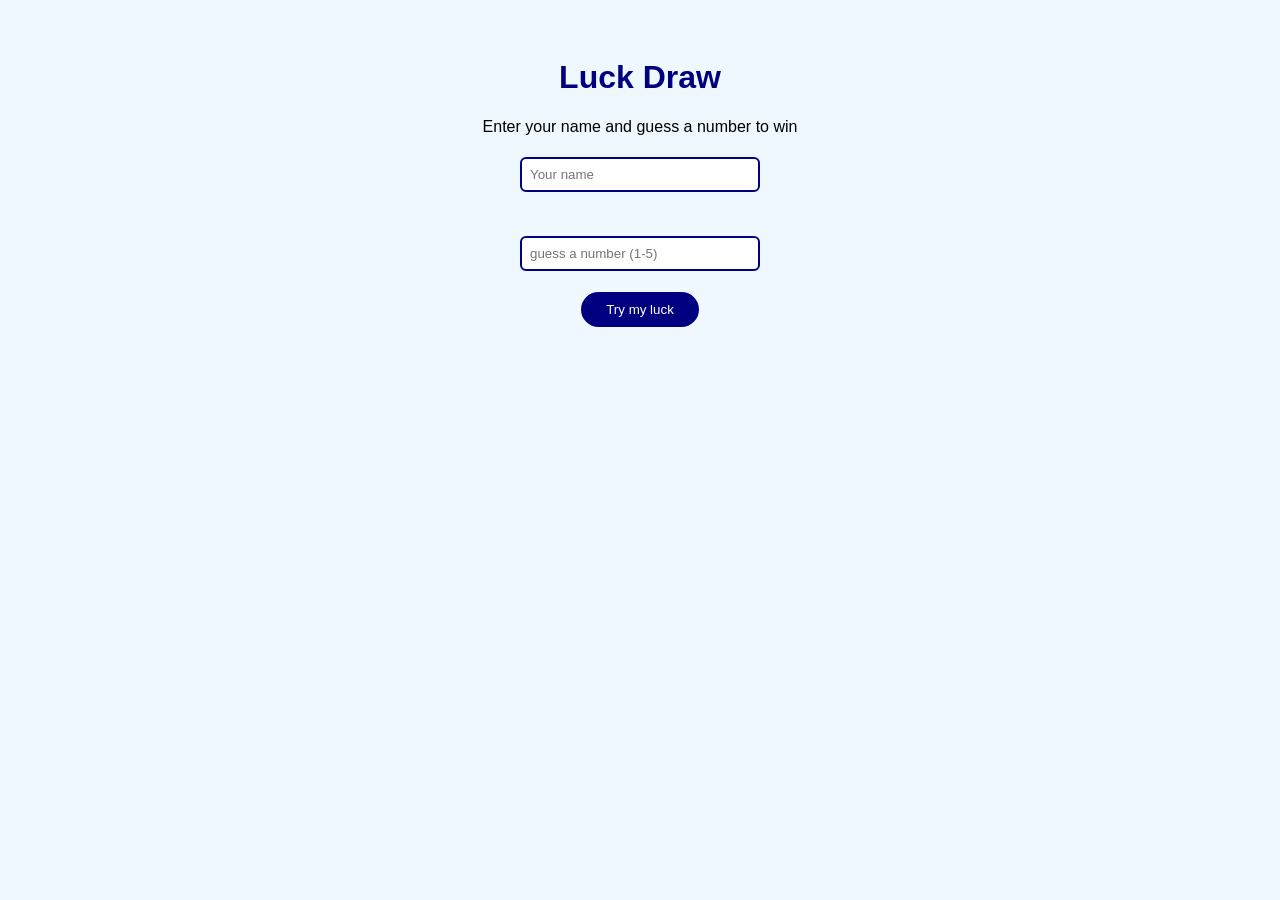
<file: activity.html>
<!DOCTYPE html>
<html>
    <head>
        <title>
            LUCKY DRAW
        </title>
        <style>
            body {

font-family: Arial, sans-serif;

background: aliceblue;

text-align: center;

padding: 30px;

}

h1 {

color: navy;

}

input {

padding: 8px;

margin: 5px;

border: 2px solid navy;

border-radius: 6px;

width: 220px;

}

button {

background: navy;

color: white;

padding: 10px 25px;

border: none;

border-radius: 20px;

cursor: pointer;

}

#timer {

color: grey;

}
        </style>
    </head>
    <body>
        <h1>
            Luck Draw
        </h1>
        <p>
            Enter your name and guess a number to win
        </p>
        <input type="text" id="name" placeholder="Your name" required>
        <br>
        <p id="msg-name">
        </p>
        <br>
        <input type="number" id="guess" placeholder="guess a number (1-5)" required>
        <br>
        <p id="msg-guess">
    </p>
    <button onclick="checkform()"> Try my luck</button>
    <p id="result"></p>
    <p id="timer"></p>
    <script>
        var second=0;
        setInterval(function(){
            second=second+1;
            document.getElementById("timer").textContent="You have been here for "+second+"seconds!";
        },1000);
        function checkform(){
            var name=document.getElementById("name").value;
            var guess=document.getElementById("guess").value;
            var ok=true;
            if (name==""){
                document.getElementById("msg-name").textContent="Plz enter your name";
                document.getElementById("msg-name").style.color="red";
                ok=false;
            }
            else{ document.getElementById("msg-name").textContent="Great name";
                document.getElementById("msg-name").style.color="green";}
                if (name==""){
                document.getElementById("msg-guess").textContent="Plz enter a guess";
                document.getElementById("msg-guess").style.color="red";
                ok=false;
            }
            else{ document.getElementById("msg-guess").textContent="Guess saved";
                document.getElementById("msg-guess").style.color="green";}
                if (ok==true){
                    var lucky=Math.floor(Math.random()*5)+1;
                    if (guess==lucky){
                document.getElementById("result").textContent="You win "+name+" The luck number was "+lucky;
                document.getElementById("result").style.color="green";
                ok=false;
            }
            else{ document.getElementById("result").textContent="So close "+name+" The lucky number was "+lucky+" Try again ";
                document.getElementById("result").style.color="navy";}}}
    </script>
    </body>
</html>
</file>
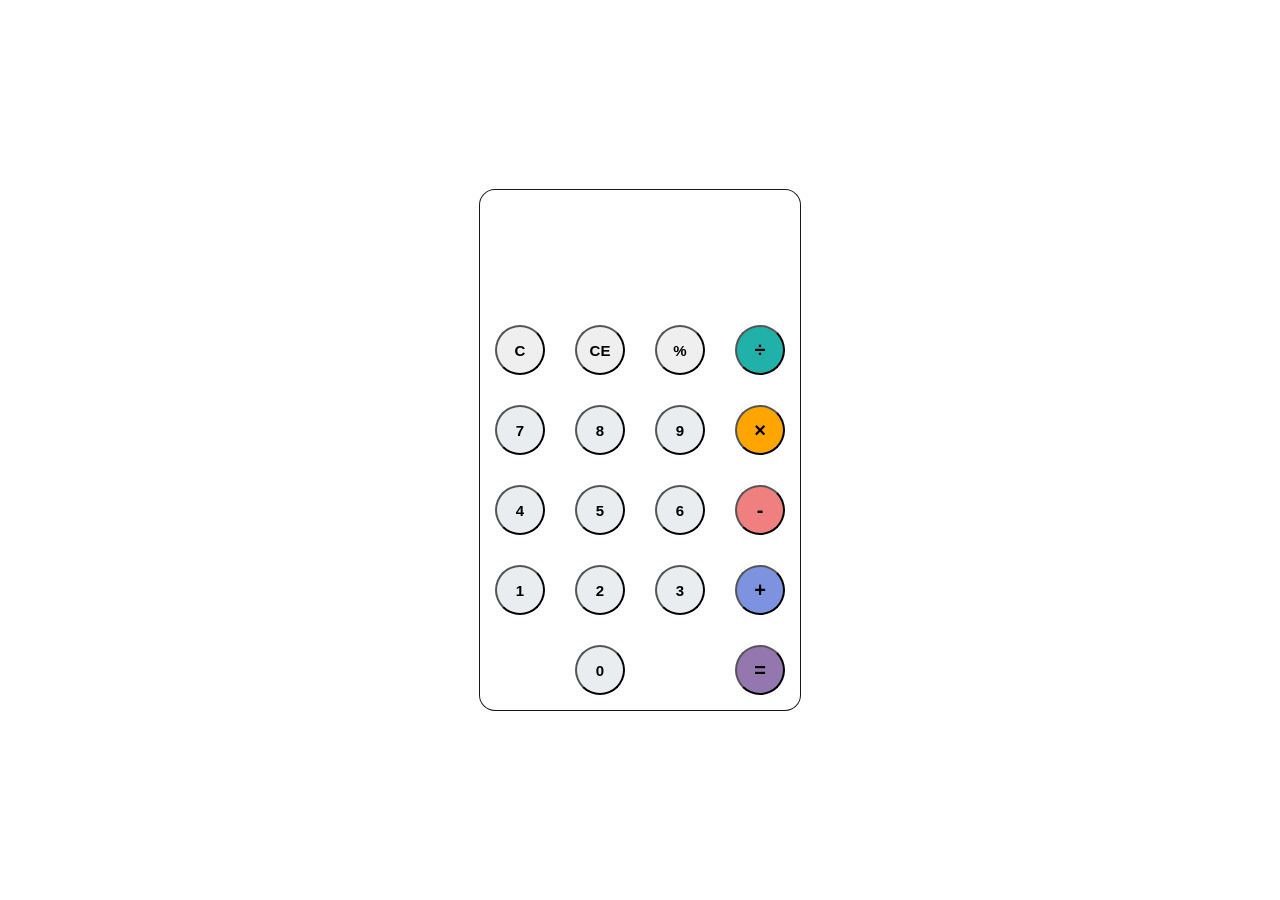
<file: calculator.html>
<!DOCTYPE html>
<html lang="en">
<head>
    <meta charset="UTF-8">
    <meta name="viewport" content="width=device-width, initial-scale=1.0">
    <title>Document</title>
   <style>
    *{
        margin: 0;
    }
    #container{
    width: 100%;
    height: 100vh;
    background-image: url(https://c7.alamy.com/comp/2A18WC9/a-cute-calculator-illustration-vector-for-background-in-blue-and-pink-color-2A18WC9.jpg);
    background-repeat: no-repeat;
    background-size: cover;
    display: flex;
    justify-content: center;
    align-items: center;
}
#calculator{
    height: 520px;
    width: 320px;
    background-color: white;
    margin: 0 auto;
    border-radius: 15px;
    box-shadow: rgba(255, 255, 255, 0.2) 0px 0px 0px 1px inset, rgba(0, 0, 0, 0.9) 0px 0px 0px 1px;
}
#result{
    height: 120px;
}
#history{
    text-align: right;
    height: 20px;
    margin: 0 20px;
    padding-top: 20px;
    font-size: 15px;
    color: #919191;
}
#output{
    text-align: right;
    height: 60px;
    margin: 10px 20px;
    font-size: 30px;
}
#keyboard{
    height: 400px;
}
.operator, .number, .empty{
    width: 50px;
    height: 50px;
    border-radius: 50%;
    margin: 15px;
    float: left;
    border-width: 1;
    font-weight: bold;
    font-size: 15px;
}
.empty{
    border-width: 0;
    background-color:white;
}
.number{
    background-color: #eaedef;
}
.number, .operator{
    cursor: pointer;
}
.operator:active, .number:active{
	font-size: 10px;
	background-color: #919191;
}

button:nth-child(4){
	font-size: 20px;
	background-color: #20b2aa;
}
button:nth-child(8){
	font-size: 20px;
	background-color: #ffa500;
}
button:nth-child(12){
	font-size: 20px;
	background-color: #f08080;
}
button:nth-child(16){
	font-size: 20px;
	background-color: #7d93e0;
}
button:nth-child(20){
	font-size: 20px;
	background-color: #9477af;
}
   </style>
</head>
<body>
    <div id="container">
        <div id="calculator">

            <div id="result">
                <div id="history">
                    <p id="history-value"></p>
                </div>
                <div id="output">
                    <p id="output-value"></p>
                </div>
            </div>

            <div id="keyboard">
                <button class="operator" id="clear">C</button>
                <button class="operator" id="backspace">CE</button>
                <button class="operator" id="%">%</button>
                <button class="operator" id="/">&#247;</button>
                <button class="number" id="7">7</button>
                <button class="number" id="8">8</button>
                <button class="number" id="9">9</button>
                <button class="operator" id="*">&times;</button>
                <button class="number" id="4">4</button>
                <button class="number" id="5">5</button>
                <button class="number" id="6">6</button>
                <button class="operator" id="-">-</button>
                <button class="number" id="1">1</button>
                <button class="number" id="2">2</button>
                <button class="number" id="3">3</button>
                <button class="operator" id="+">+</button>
                <button class="empty" id="empty"></button>
                <button class="number" id="0">0</button>
                <button class="empty" id="empty"></button>
                <button class="operator" id="=">=</button>
            </div>

        </div>
    </div>
    <script>
        function getHistory(){
  return document.getElementById("history-value").innerText;
}
function printHistory(num){
  document.getElementById("history-value").innerText = num;
}
function getOutput(){
  return document.getElementById("output-value").innerText;
}
function printOutput(num){
  if(num==""){
    document.getElementById("output-value").innerText = num;
  }
  else{
    document.getElementById("output-value").innerText = getFormattedNumber(num);
  }
}
function getFormattedNumber(num){
  if(num==" "){
    return "";
  }
  var n = Number(num);
  var value = n.toLocaleString("en");
  return value;
}

function reverseNumberFormat(num){
  return Number(num.replace(/,/g,''));
}

var operator = document.getElementsByClassName("operator");
for(var i = 0; i < operator.length; i++){
  operator[i].addEventListener('click', function(){
    if(this.id == "clear"){
      printHistory("");
      printOutput("");
    }
    else if(this.id == "backspace"){
      var output = reverseNumberFormat(getOutput()).toString();
      if(output){
        output = output.substr(0, output.length - 1);
        printOutput(output);
      }
    }
    else{
      var output = getOutput();
      var history = getHistory();
      if(output == "" && history != ""){
        if(isNaN(history[history.length - 1])){
          history = history.substr(0, history.length - 1);
        }
      }
      if(output != "" || history != ""){
        output = output == "" ? output : reverseNumberFormat(output);
        history = history + output;
        if(this.id == "="){
          var result = eval(history);
          printOutput(result);
          printHistory("");
        }
        else{
          history = history + this.id;
          printHistory(history);
          printOutput("");
        }
      }
    }
  });
}
var number = document.getElementsByClassName("number");
for(var i = 0; i < number.length; i++){
  number[i].addEventListener('click', function(){
    var output = reverseNumberFormat(getOutput());
    if(output != NaN){ // if it is a valid value
      output = output + this.id;
      printOutput(output);
    }
  });
}

    </script>
</body>
</html>
</file>
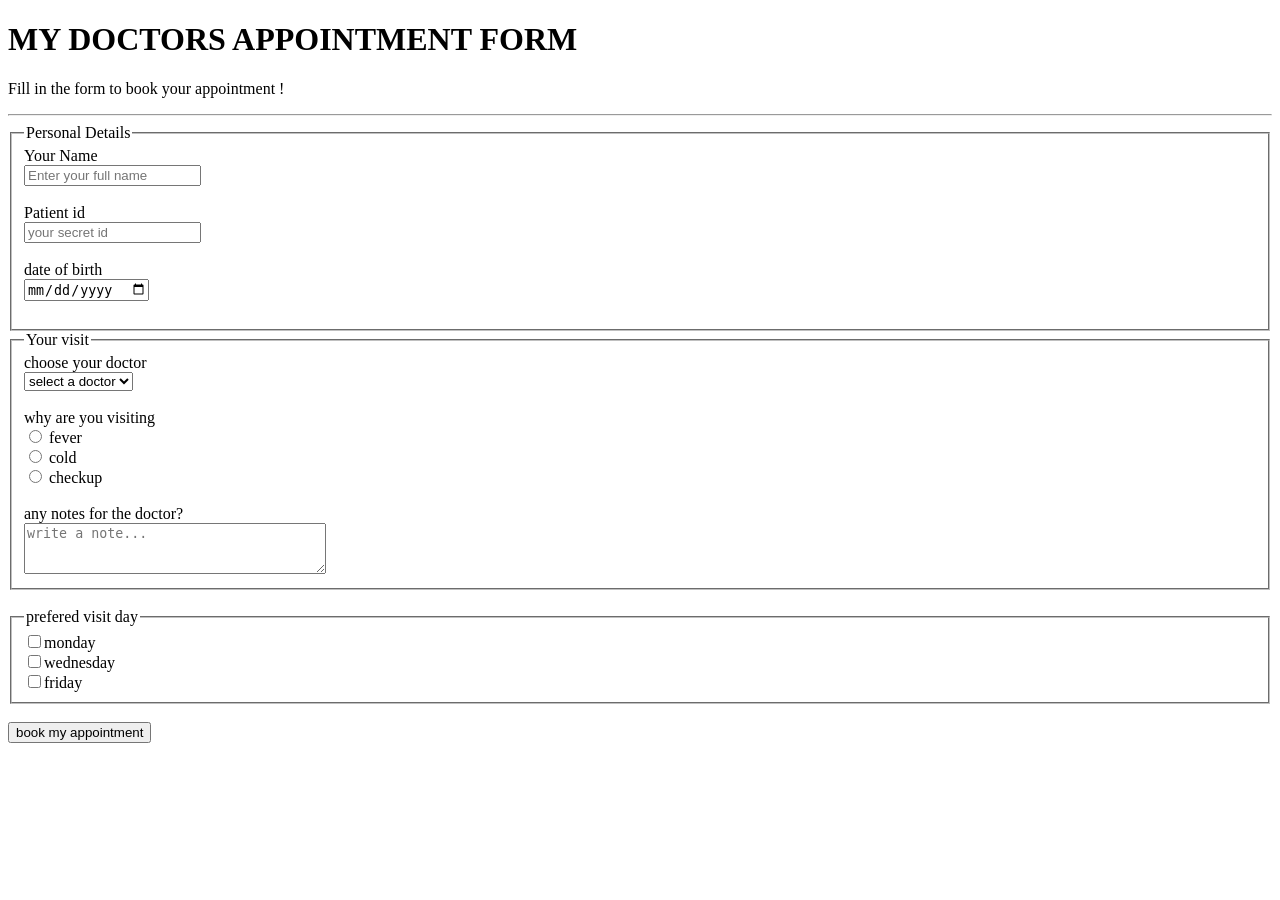
<file: doctor's appointment.html>
<!DOCTYPE html>
<html>
    <head>
        <title>
            MY DOCTORS APPOINTMENT FORM
        </title>
    </head>
    <body>
        <h1>
            MY DOCTORS APPOINTMENT FORM
        </h1>
        <p>
            Fill in the form to book your appointment !
        </p>
        <hr>
        <form>
            <fieldset>
                <legend>Personal Details</legend>
                <label>Your Name</label>
                <br>
                <input type="text" id="Name" placeholder="Enter your full name">
                <br><br>
                <label>Patient id</label> <br>
                <input type="password" id="pid" placeholder="your secret id">
                <br><br>
                <label>date of birth</label>
                <br>
                <input type="date" id="dob">
                <br><br>
            </fieldset>
            <fieldset>
                <legend>Your visit</legend>
                <label>choose your doctor</label>
                <br>
                <select id="doctor">
                    <option value="">select a doctor</option> 
                    <option value="dr.mansoor">DR Mansoor</option>
                    <option value="dr.zaid">DR Zaid</option>
                    <option value="dr.hafsa">DR Hafsa</option>
                </select>
                <br><br>
                <label>why are you visiting</label> <br>
                <input type="radio" value="fever"> fever<br>
                <input type="radio" value="cold"> cold <br>
                <input type="radio" value="checkup"> checkup<br><br>
                <label>any notes for the doctor?</label><br>
                <textarea id="notes" rows="3" cols="35" placeholder="write a note..."></textarea><br> 
            </fieldset>
            <br>
            <fieldset>
                <legend>prefered visit day</legend> 
                <input type="checkbox" value="monday">monday<br>
                <input type="checkbox" value="wednesday">wednesday<br>
                <input type="checkbox" value="friday">friday<br>
            </fieldset>
            <br>
            <input type="submit" value="book my appointment"><br>
        </form>
    </body>
</html>
</file>
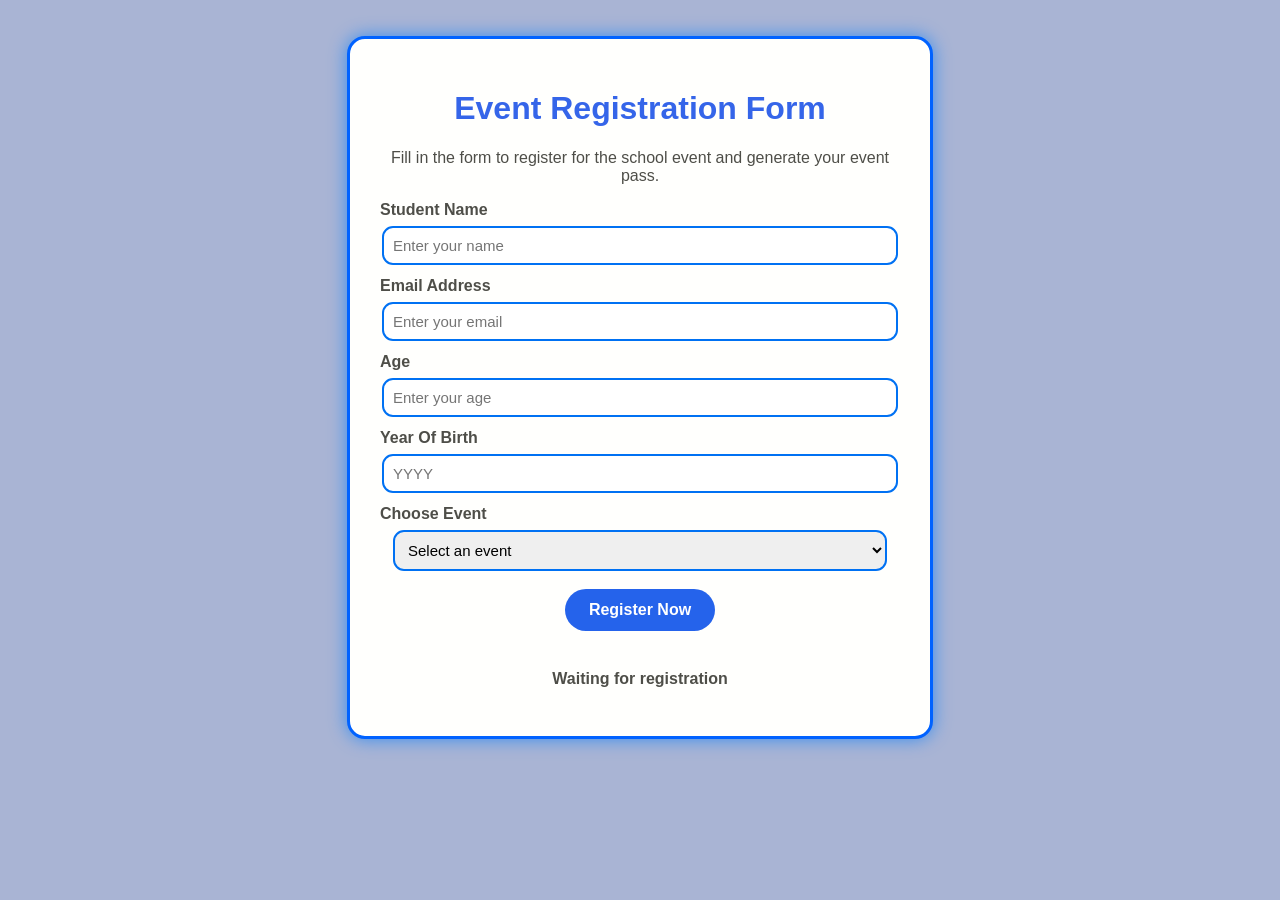
<file: event registration.html>
<!DOCTYPE html>
<html>
<head>
  <title>Event Registration Form</title>
 
  <style>
    body {
      font-family: Arial, sans-serif;
      background-color: #a9b4d4;
      color: #4e4e48;
      text-align: center;
    }
 
    .form-card {
      width: 520px;
      background-color: rgb(255, 255, 253);
      border: 3px solid #0062ff;
      border-radius: 18px;
      margin: 36px auto;
      padding: 30px;
      box-shadow: 0 0 18px #358df1;
    }
 
    h1 {
      color: #174ee6de;
    }
 
    label {
      display: block;
      text-align: left;
      font-weight: bold;
      margin-top: 12px;
    }
 
    input,
    select {
      width: 95%;
      padding: 9px;
      margin-top: 7px;
      border: 2px solid #0071f3;
      border-radius: 11px;
      font-size: 15px;
    }
 
    button {
      background-color: #2563eb;
      color: white;
      border: none;
      border-radius: 25px;
      padding: 12px 24px;
      font-size: 16px;
      cursor: pointer;
      font-weight: bold;
      margin-top: 18px;
    }
 
    button:hover {
      background-color: #1e40af;
    }
 
    #feedback {
      margin-top: 20px;
      padding: 15px;
      border-radius: 12px;
      font-weight: bold;
      line-height: 1.6;
    }
 
    .success {
      background-color: #dcfce7;
      color: #166534;
      border: 2px solid #22c55e;
    }
 
    .error {
      background-color: #fee2e2;
      color: #991b1b;
      border: 2px solid #ef4444;
    }
  </style>
</head>
 
<body>
 
  <div class="form-card">
 
    <h1>Event Registration Form</h1>
 
    <p>
      Fill in the form to register for the school event and generate your event pass.
    </p>
 
    <form id="eventForm">
 
      <label for="studentName">Student Name</label>
      <input
        type="text"
        id="studentName"
        required
        minlength="3"
        placeholder="Enter your name"
      >
 
      <label for="email">Email Address</label>
      <input
        type="email"
        id="email"
        required
        placeholder="Enter your email"
      >
 
      <label for="age">Age</label>
      <input
        type="number"
        id="age"
        required
        min="10"
        max="25"
        placeholder="Enter your age"
      >
       <label for="DOB">Year Of Birth</label>
       <input
        type="number"
        id="DOB"
        min="2000"
        max="2050"
        placeholder="YYYY"
        >
 
      <label for="eventName">Choose Event</label>
      <select id="eventName" required>
      <option value="">Select an event</option>
      <option value="Science Fair">Photography Showcase</option>
      <option value="Coding Workshop">Math Olympiad</option>
      <option value="Art Competition">Public Speaking Competition</option>
      <option value="Sports Day">Sports Day</option>
      </select>
 
      <button type="button" onclick="registerEvent()">Register Now</button>
 
    </form>
 
    <div id="feedback">
      Waiting for registration
    </div>
 
  </div>
 
  <script>
    function registerEvent() {
 
      let form = document.getElementById("eventForm");
      let feedback = document.getElementById("feedback");
 
      try {
 
        // Constraint Validation API
        if (!form.checkValidity()) {
          throw form.reportValidity();
        }
 
        // Accessing Form Data
        let studentName = document.getElementById("studentName").value;
        let email = document.getElementById("email").value;
        let age = Number(document.getElementById("age").value);
        let DOB = document.getElementById("DOB").value;
        let eventName = document.getElementById("eventName").value;
 
        // Writing Validation Conditions
        if (studentName.length < 3) {
          throw "Name must have at least 3 characters.";
        }
 
        if (age < 9 || age > 20) {
          throw "Age must be between 9 and 20.";
        }
        if (DOB < 2000 || DOB > 2050) {
          throw "Year must be between 2000 and 2050.";
        }
 
        if (eventName === "") {
          throw "Select an event.";
        }
 
        // DOM Feedback before timer
        feedback.className = "";
        feedback.innerHTML = "Going through your registration details...";
 
        // Timers and Random Numbers
        setTimeout(function() {
          let passNumber = Math.floor(Math.random() * 9000) + 1000;
 
          feedback.className = "success";
          feedback.innerHTML =
            "Registration Successful!<br>" +
            "Student Name: " + studentName + "<br>" +
            "Email: " + email + "<br>" +
            "Age: " + age + "<br>" +
            "Date Of Birth:" + DOB + "<br>" +
            "Event: " + eventName + "<br>" +
            "Your Event Pass Number: WAT-" + passNumber;
        }, 2000);
 
      } catch (error) {
 
        // DOM Feedback for errors
        feedback.className = "error";
 
        if (error !== undefined) {
          feedback.innerHTML = "Registration failed: " + error;
        } else {
          feedback.innerHTML = "Please complete all required fields correctly.";
        }
      }
    }
  </script>
 
</body>
</html>
</file>
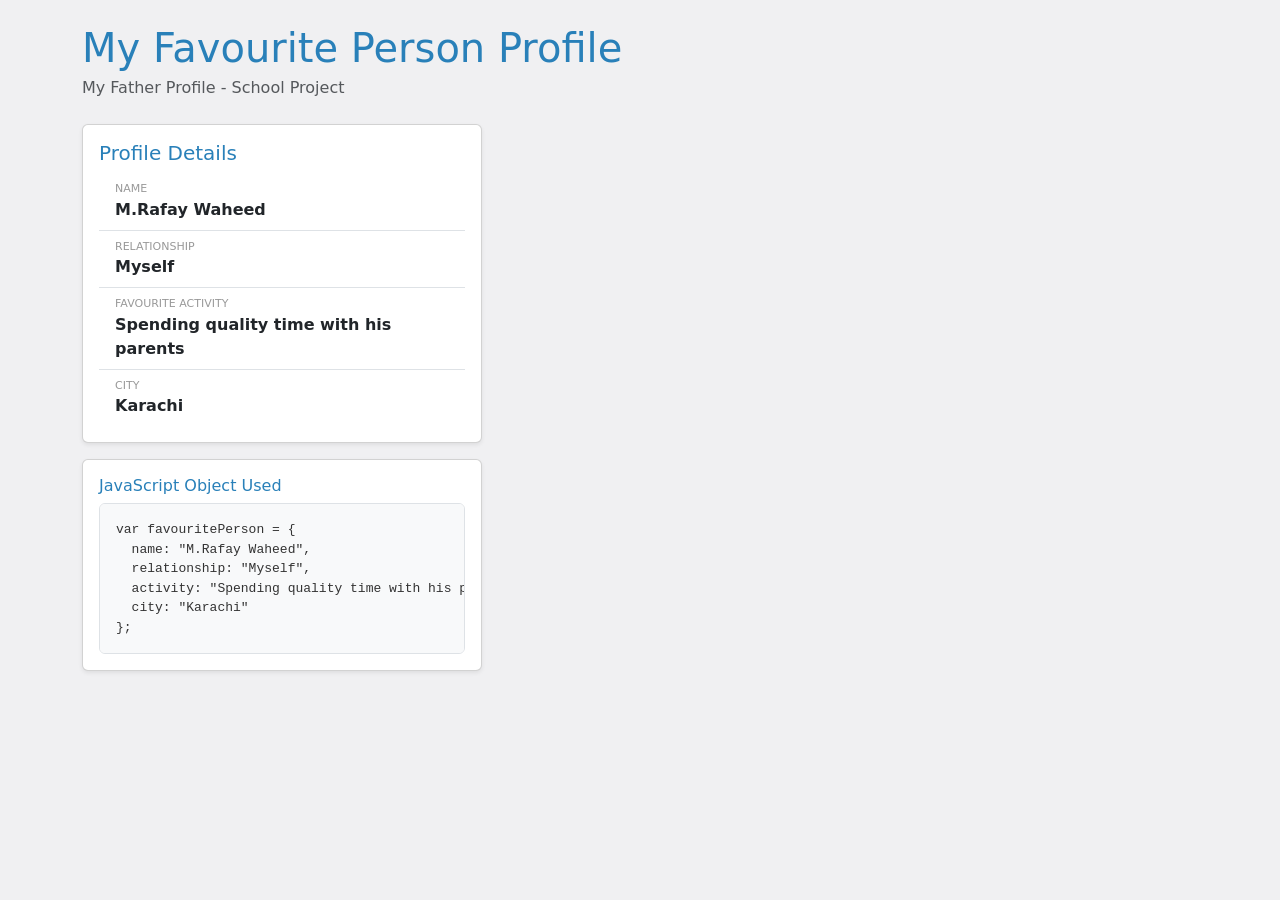
<file: favourite person.html>
<!DOCTYPE html>
<html lang="en">
<head>
  <meta charset="UTF-8">
  <title>My Favourite Person Profile</title>
  <link href="https://cdn.jsdelivr.net/npm/bootstrap@5.3.0/dist/css/bootstrap.min.css" rel="stylesheet">
  <style>
    body { background-color: #F0F0F2; }
    h1 { color: #2980b9; }
    .card-label { font-size: 11px; color: #999; text-transform: uppercase; }
    pre { font-size: 13px; color: #333; }
  </style>
</head>
<body class="py-4">

  <div class="container">

    <h1 class="mb-1">My Favourite Person Profile</h1>
    <p class="text-muted mb-4">
      My Father Profile - School Project
    </p>

    <!-- Profile Card -->
    <div class="card shadow-sm mb-3" style="max-width:400px;">
      <div class="card-body">
        <h5 class="card-title" style="color:#2980b9;">Profile Details</h5>
        <ul class="list-group list-group-flush">
          <li class="list-group-item">
            <span class="card-label d-block">Name</span>
            <strong id="name">-</strong>
          </li>
          <li class="list-group-item">
            <span class="card-label d-block">Relationship</span>
            <strong id="relationship">-</strong>
          </li>
          <li class="list-group-item">
            <span class="card-label d-block">Favourite Activity</span>
            <strong id="activity">-</strong>
          </li>
          <li class="list-group-item">
            <span class="card-label d-block">City</span>
            <strong id="city">-</strong>
          </li>
        </ul>
      </div>
    </div>

    <!-- Code Box -->
    <div class="card shadow-sm" style="max-width:400px;">
      <div class="card-body">
        <h6 style="color:#2980b9;">JavaScript Object Used</h6>
        <pre id="codeDisplay" class="bg-light p-3 rounded border mb-0"></pre>
      </div>
    </div>

  </div>

  <script>
    // Father Profile Object
    var favouritePerson = {
      name: "M.Rafay Waheed",
      relationship: "Myself",
      activity: "Spending quality time with his parents",
      city: "Karachi"
    };

    // Dot notation
    var nameEl = document.getElementById("name");
    var relationshipEl = document.getElementById("relationship");
    nameEl.textContent = favouritePerson.name;
    relationshipEl.textContent = favouritePerson.relationship;

    // Bracket notation
    var activityEl = document.getElementById("activity");
    var cityEl = document.getElementById("city");
    activityEl.textContent = favouritePerson["activity"];
    cityEl.textContent = favouritePerson["city"];

    // Show object in code box
    var codeEl = document.getElementById("codeDisplay");
    codeEl.textContent =
      'var favouritePerson = {\n' +
      '  name: "' + favouritePerson.name + '",\n' +
      '  relationship: "' + favouritePerson.relationship + '",\n' +
      '  activity: "' + favouritePerson["activity"] + '",\n' +
      '  city: "' + favouritePerson["city"] + '"\n' +
      '};';
  </script>

</body>
</html>
</file>
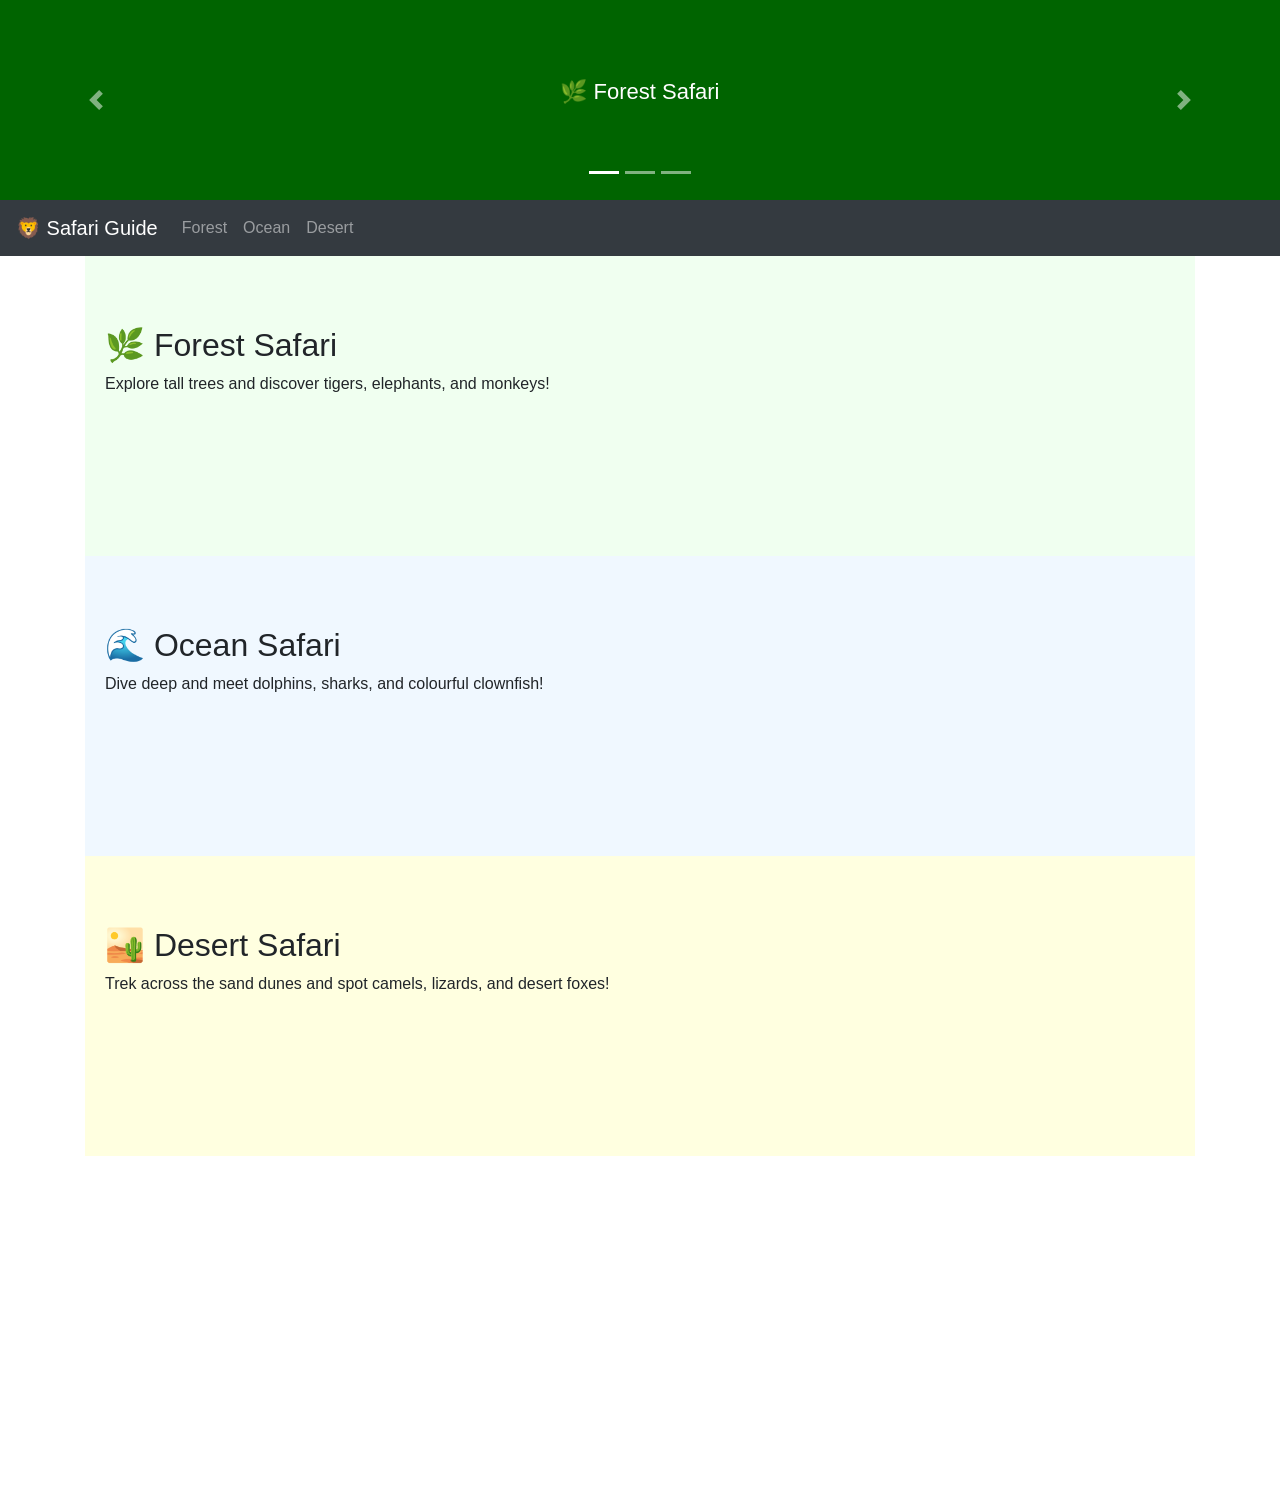
<file: safari.html>
<!DOCTYPE html>

<html lang="en">

<head>

<title>My Animal Safari</title>

<meta charset="utf-8">

<meta name="viewport" content="width=device-width, initial-scale=1">

<link rel="stylesheet" href="https://maxcdn.bootstrapcdn.com/bootstrap/4.3.1/css/bootstrap.min.css">

<style>

body { position: relative;

min-height: 1500px;}

.safari-slide { height: 200px; text-align: center; padding-top: 75px; font-size: 22px; color: white; }

.slide-forest { background: darkgreen; }

.slide-ocean { background: steelblue; }

.slide-desert { background: orange; }

.section { padding: 70px 20px; min-height: 300px; }

#forest { background: honeydew; }

#ocean { background: aliceblue; }

#desert { background: lightyellow; }

</style>

</head>
<body data-spy="scroll" data-target="#safariNav">

<!-- TOPIC 1, 2, 3: CAROUSEL -->

<div id="safariCarousel" class="carousel slide" data-ride="carousel">

<ol class="carousel-indicators">

<li data-target="#safariCarousel" data-slide-to="0" class="active"></li>

<li data-target="#safariCarousel" data-slide-to="1"></li>

<li data-target="#safariCarousel" data-slide-to="2"></li>

</ol>

<div class="carousel-inner">

<div class="carousel-item active safari-slide slide-forest">🌿 Forest Safari</div>

<div class="carousel-item safari-slide slide-ocean">🌊 Ocean Safari</div>

<div class="carousel-item safari-slide slide-desert">🏜️ Desert Safari</div>

</div>

<a class="carousel-control-prev" href="#safariCarousel" data-slide="prev">

<span class="carousel-control-prev-icon"></span>

</a>

<a class="carousel-control-next" href="#safariCarousel" data-slide="next">

<span class="carousel-control-next-icon"></span>

</a>

</div>

<!-- TOPIC 4: SCROLLSPY -->

<nav id="safariNav" class="navbar navbar-expand-sm navbar-dark bg-dark sticky-top">

<span class="navbar-brand">🦁 Safari Guide</span>

<ul class="navbar-nav">

<li class="nav-item"><a class="nav-link" href="#forest">Forest</a></li>

<li class="nav-item"><a class="nav-link" href="#ocean">Ocean</a></li>

<li class="nav-item"><a class="nav-link" href="#desert">Desert</a></li>

</ul>

</nav>

<div class="container">

<div id="forest" class="section">

<h2>🌿 Forest Safari</h2>

<p>Explore tall trees and discover tigers, elephants, and monkeys!</p>

</div>

<div id="ocean" class="section">

<h2>🌊 Ocean Safari</h2>

<p>Dive deep and meet dolphins, sharks, and colourful clownfish!</p>

</div>

<div id="desert" class="section">

<h2>🏜️ Desert Safari</h2>

<p>Trek across the sand dunes and spot camels, lizards, and desert foxes!</p>

</div>

</div>
<script src="https://code.jquery.com/jquery-3.3.1.slim.min.js"></script>

<script src="https://maxcdn.bootstrapcdn.com/bootstrap/4.3.1/js/bootstrap.min.js"></script>

</body>

</html>
</file>
